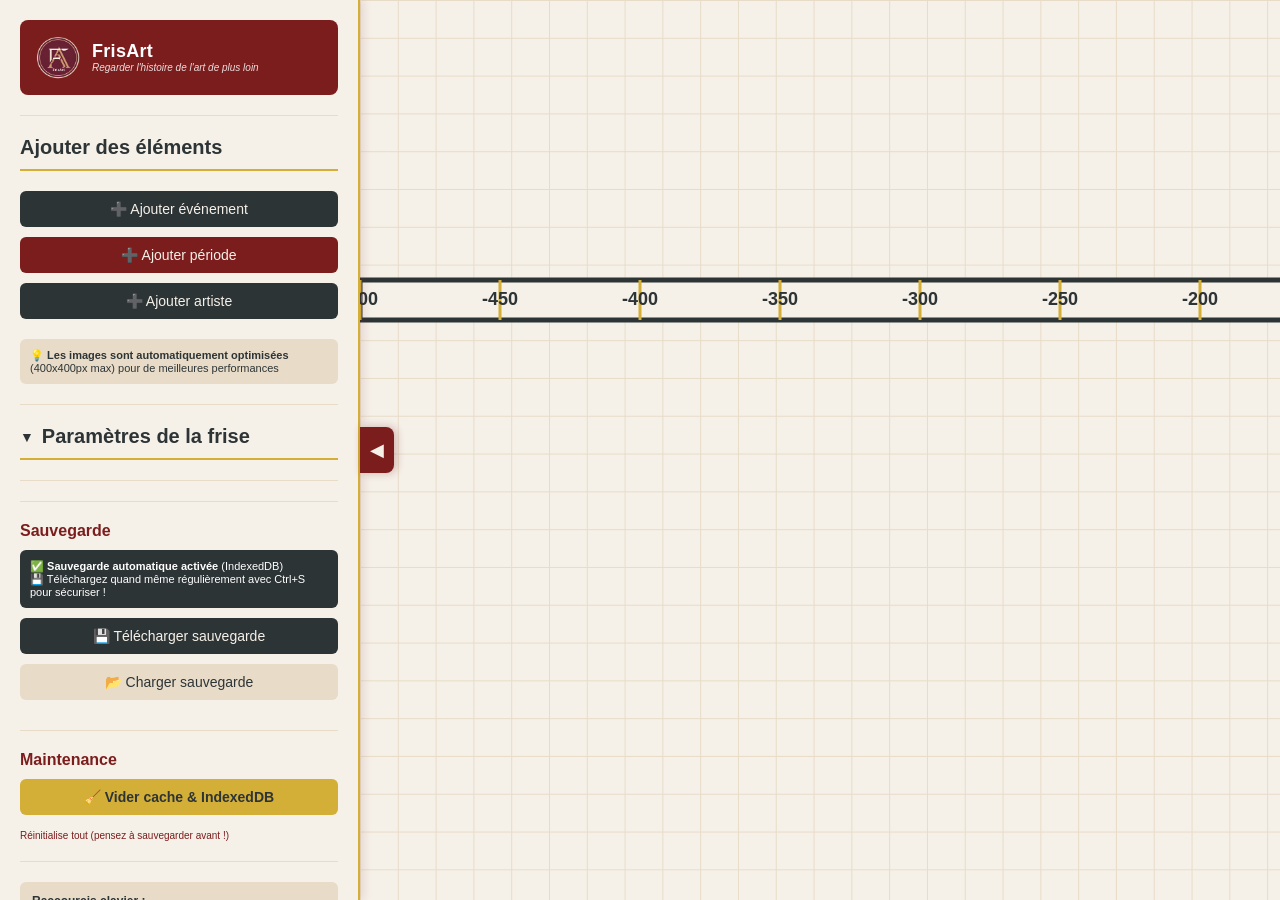
<file: index.html>
<!DOCTYPE html>
<html lang="fr">
<head>
  <meta charset="UTF-8" />
  <meta name="viewport" content="width=device-width, initial-scale=1.0" />
  <title>Frise Chronologique Interactive</title>
  <link rel="stylesheet" href="style.css" />
</head>
<body>
  <!-- Menu latéral -->
  <div id="sidebar" class="sidebar">
    <button id="toggleMenu" class="toggle-btn" aria-label="Basculer le menu">◀</button>

    <div class="sidebar-content">
      <!-- Bandeau logo en haut de la sidebar -->
      <div class="logo-banner-sidebar">
        <img src="logo.png" alt="FrisArt Logo" class="logo-image-sidebar">
        <div class="logo-text-sidebar">
          <h1>FrisArt</h1>
          <p class="tagline">Regarder l'histoire de l'art de plus loin</p>
        </div>
      </div>

      <hr style="margin: 20px 0; border: none; border-top: 1px solid #E8DCC8;" />

      <!-- Ajouter des éléments (priorité) -->
      <h2>Ajouter des éléments</h2>
      <button class="btn btn-blue" onclick="showEventModal()">➕ Ajouter événement</button>
      <button class="btn btn-purple" onclick="showPeriodModal()">➕ Ajouter période</button>
      <button class="btn btn-green" onclick="showArtistModal()">➕ Ajouter artiste</button>
      
      <div style="margin-top: 10px; padding: 10px; background: #E8DCC8; border-radius: 6px; font-size: 11px; color: #2D3436;">
        💡 <strong>Les images sont automatiquement optimisées</strong> (400x400px max) pour de meilleures performances
      </div>

      <hr style="margin: 20px 0; border: none; border-top: 1px solid #E8DCC8;" />

      <!-- Paramètres repliables -->
      <div class="collapsible-section">
        <h2 class="collapsible-header" onclick="toggleSection('friseSettings')">
          <span class="toggle-icon">▼</span> Paramètres de la frise
        </h2>
        <div id="friseSettings" class="collapsible-content collapsed">
          <div class="form-group">
            <label for="startYear">Année début</label>
            <input type="number" id="startYear" value="-500" />
          </div>

          <div class="form-group">
            <label for="endYear">Année fin</label>
            <input type="number" id="endYear" value="2000" />
          </div>

          <div class="form-group">
            <label for="scale">Échelle (graduation principale)</label>
            <input type="number" id="scale" value="50" min="1" max="500" />
            <small style="display: block; margin-top: 5px; color: #7C1D1D; font-size: 11px;">
              💡 Plus l'échelle est petite, plus la frise est longue
            </small>
            <div style="display: flex; gap: 5px; margin-top: 8px;">
              <button class="btn-mini" onclick="setScale(100)" style="flex: 1;">Compact</button>
              <button class="btn-mini" onclick="setScale(50)" style="flex: 1;">Normal</button>
              <button class="btn-mini" onclick="setScale(25)" style="flex: 1;">Étendu</button>
              <button class="btn-mini" onclick="setScale(10)" style="flex: 1;">Très étendu</button>
            </div>
          </div>

          <div class="form-group">
            <label for="pagesH">Pages horizontales</label>
            <input type="number" id="pagesH" min="1" max="10" value="3" />
          </div>

          <div class="form-group">
            <label for="pagesV">Pages verticales</label>
            <input type="number" id="pagesV" min="1" max="10" value="2" />
          </div>

          <div class="form-group">
            <label for="timelineThickness">Épaisseur de la frise</label>
            <input type="range" id="timelineThickness" min="20" max="80" value="40" />
          </div>

          <div class="form-group">
            <label for="timelineY">Position frise (Y)</label>
            <input type="range" id="timelineY" min="50" max="2000" value="300" />
          </div>

          <div class="form-group">
            <label for="zoomLevel">Zoom</label>
            <input type="range" id="zoomLevel" min="0.1" max="1.5" step="0.05" value="1" />
          </div>

          <div class="form-group">
            <label for="bgColor">Couleur du fond</label>
            <input type="color" id="bgColor" value="#F5F0E8" />
            <button class="btn btn-secondary" onclick="applyBackgroundColor()" style="margin-top: 5px;">
              Appliquer
            </button>
          </div>

          <div class="form-group">
            <label>
              <input type="checkbox" id="showGrid" checked />
              Afficher le quadrillage
            </label>
          </div>

          <button class="btn btn-primary" onclick="centerOnYearZero()">📍 Centrer sur l'année 0</button>
          <button class="btn btn-secondary" onclick="resetView()">🔄 Réinitialiser la vue</button>
        </div>
      </div>
      
      <hr style="margin: 20px 0; border: none; border-top: 1px solid #E8DCC8;" />

      <div id="textStyleTools" style="display:none; padding: 15px; background: #F5F0E8; border-radius: 8px;">
        <h3 style="margin-bottom: 10px;">Texte sélectionné (Périodes/Artistes)</h3>
        <small style="display: block; margin-bottom: 10px; color: #7C1D1D; font-size: 11px;">
          💡 Les événements ont des tailles fixes : titre 23px, date 20px gras
        </small>
        <div class="form-group">
          <label for="selectedTextSize">Taille</label>
          <input type="range" id="selectedTextSize" min="8" max="32" value="12" />
          <span id="selectedTextSizeValue">12px</span>
        </div>
        <div class="form-group">
          <label>
            <input type="checkbox" id="selectedTextBold" /> Gras
          </label>
        </div>
      </div>

      <div id="selectedItemActions" style="display:none; margin-top: 15px;">
        <h3>Élément sélectionné</h3>
        <button class="btn btn-warning" onclick="editSelectedItem()">✏️ Modifier</button>
        <button class="btn btn-danger" onclick="deleteSelectedItem()">🗑️ Supprimer</button>
      </div>

      <hr style="margin: 20px 0; border: none; border-top: 1px solid #E8DCC8;" />

      <h3>Sauvegarde</h3>
      <div style="padding: 10px; background: #2D3436; color: white; border-radius: 6px; font-size: 11px; margin-bottom: 10px;">
        ✅ <strong>Sauvegarde automatique activée</strong> (IndexedDB)<br>
        💾 Téléchargez quand même régulièrement avec Ctrl+S pour sécuriser !
      </div>
      <button class="btn btn-success" onclick="saveToFile()">💾 Télécharger sauvegarde</button>
      <input type="file" id="loadFile" accept=".json" style="display: none;" onchange="loadFromFile(event)" />
      <button class="btn btn-secondary" onclick="document.getElementById('loadFile').click()">📂 Charger sauvegarde</button>
      
      <hr style="margin: 20px 0; border: none; border-top: 1px solid #E8DCC8;" />
      
      <h3>Maintenance</h3>
      <button class="btn btn-warning" onclick="clearCache()">🧹 Vider cache & IndexedDB</button>
      <small style="display: block; margin-top: 5px; color: #7C1D1D; font-size: 10px;">
        Réinitialise tout (pensez à sauvegarder avant !)
      </small>

      <hr style="margin: 20px 0; border: none; border-top: 1px solid #E8DCC8;" />

      <div style="padding: 12px; background: #E8DCC8; border-radius: 6px; font-size: 12px; color: #2D3436;">
        <strong>Raccourcis clavier :</strong>
        <ul style="margin-top: 8px; padding-left: 20px;">
          <li><kbd>ESC</kbd> - Fermer / Désélectionner</li>
          <li><kbd>Suppr</kbd> - Supprimer sélection</li>
          <li><kbd>Ctrl+S</kbd> - Télécharger sauvegarde</li>
          <li><kbd>Entrée</kbd> - Valider modal</li>
        </ul>
      </div>
    </div>
  </div>

  <!-- Zone de canvas -->
  <div id="canvasContainer" class="canvas-container">
    <canvas id="timeline"></canvas>
    <div id="eventsContainer"></div>
  </div>

  <!-- Modal Événement -->
  <div id="eventModal" class="modal" role="dialog" aria-labelledby="eventModalTitle">
    <div class="modal-content">
      <h3 id="eventModalTitle">Ajouter un événement</h3>
      <input type="text" id="eventName" placeholder="Nom de l'œuvre" aria-label="Nom de l'événement" />
      <input type="number" id="eventYear" placeholder="Année" aria-label="Année de l'événement" />
      <input type="file" id="eventImage" accept="image/*" aria-label="Image de l'événement" />
      <img id="eventPreview" style="display:none; max-width:100%; max-height:150px;" alt="Aperçu" />
      <div class="modal-buttons">
        <button class="btn btn-blue" onclick="saveEvent()">Ajouter</button>
        <button class="btn btn-secondary" onclick="closeModals()">Annuler</button>
      </div>
    </div>
  </div>

  <!-- Modal Période -->
  <div id="periodModal" class="modal" role="dialog" aria-labelledby="periodModalTitle">
    <div class="modal-content">
      <h3 id="periodModalTitle">Ajouter une période</h3>
      <input type="text" id="periodName" placeholder="Nom de la période" aria-label="Nom de la période" />
      <input type="number" id="periodStart" placeholder="Année début" aria-label="Année de début" />
      <input type="number" id="periodEnd" placeholder="Année fin" aria-label="Année de fin" />
      <input type="color" id="periodColor" value="#7C1D1D" aria-label="Couleur de la période" />
      <div class="form-group">
        <label for="periodHeight">Épaisseur de la barre</label>
        <input type="range" id="periodHeight" min="20" max="120" value="40" />
        <span id="periodHeightValue">40px</span>
      </div>
      <div class="modal-buttons">
        <button class="btn btn-purple" onclick="savePeriod()">Ajouter</button>
        <button class="btn btn-secondary" onclick="closeModals()">Annuler</button>
      </div>
    </div>
  </div>

  <!-- Modal Artiste -->
  <div id="artistModal" class="modal" role="dialog" aria-labelledby="artistModalTitle">
    <div class="modal-content">
      <h3 id="artistModalTitle">Ajouter un artiste</h3>
      <input type="text" id="artistName" placeholder="Nom de l'artiste" aria-label="Nom de l'artiste" />
      <input type="number" id="artistBirth" placeholder="Année de naissance" aria-label="Année de naissance" />
      <input type="number" id="artistDeath" placeholder="Année de décès" aria-label="Année de décès" />
      <div class="modal-buttons">
        <button class="btn btn-green" onclick="saveArtist()">Ajouter</button>
        <button class="btn btn-secondary" onclick="closeModals()">Annuler</button>
      </div>
    </div>
  </div>

  <script src="script.js"></script>
</body>
</html>
</file>
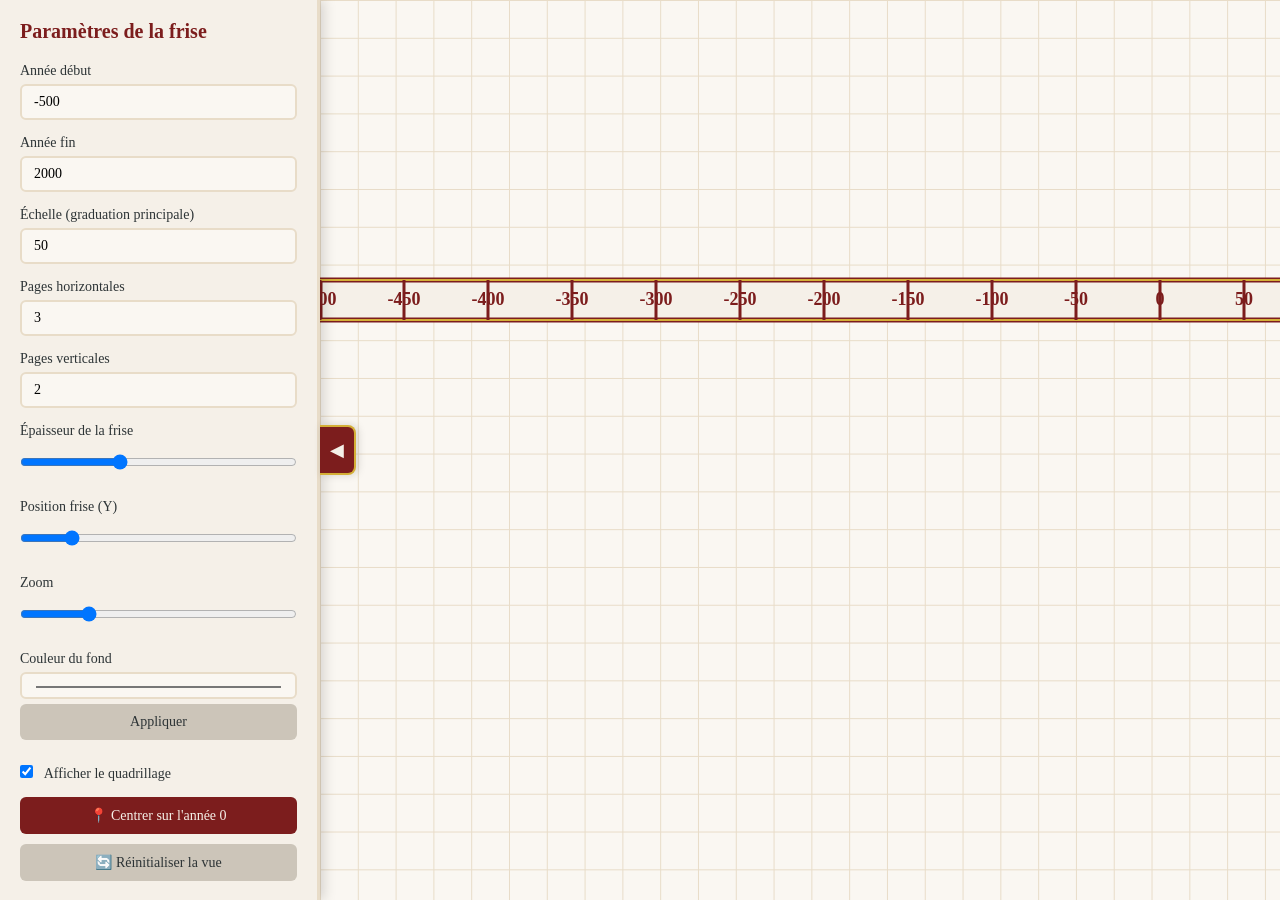
<file: frise-index.html>
<!DOCTYPE html>
<html lang="fr">
<head>
  <meta charset="UTF-8" />
  <meta name="viewport" content="width=device-width, initial-scale=1.0" />
  <title>Frise Chronologique Interactive</title>
  <link rel="stylesheet" href="frise-style.css" />
</head>
<body>
  <!-- Menu latéral -->
  <div id="sidebar" class="sidebar">
    <button id="toggleMenu" class="toggle-btn">◀</button>

    <div class="sidebar-content">
      <h2>Paramètres de la frise</h2>

      <div class="form-group">
        <label>Année début</label>
        <input type="number" id="startYear" value="-500" />
      </div>

      <div class="form-group">
        <label>Année fin</label>
        <input type="number" id="endYear" value="2000" />
      </div>

      <div class="form-group">
        <label>Échelle (graduation principale)</label>
        <input type="number" id="scale" value="50" />
      </div>

      <div class="form-group">
        <label>Pages horizontales</label>
        <input type="number" id="pagesH" min="1" max="10" value="3" />
      </div>

      <div class="form-group">
        <label>Pages verticales</label>
        <input type="number" id="pagesV" min="1" max="10" value="2" />
      </div>

      <div class="form-group">
        <label>Épaisseur de la frise</label>
        <input type="range" id="timelineThickness" min="20" max="80" value="40" />
      </div>

      <div class="form-group">
        <label>Position frise (Y)</label>
        <input type="range" id="timelineY" min="50" max="2000" value="300" />
      </div>

      <div class="form-group">
        <label>Zoom</label>
        <input type="range" id="zoomLevel" min="0.5" max="3" step="0.1" value="1" />
      </div>

      <div class="form-group">
        <label>Couleur du fond</label>
        <input type="color" id="bgColor" value="#FAF7F2" />
        <button class="btn btn-secondary" onclick="applyBackgroundColor()" style="margin-top: 5px;">
          Appliquer
        </button>
      </div>

      <div class="form-group">
        <label>
          <input type="checkbox" id="showGrid" checked />
          Afficher le quadrillage
        </label>
      </div>

      <button class="btn btn-primary" onclick="centerOnYearZero()">📍 Centrer sur l'année 0</button>
      <button class="btn btn-secondary" onclick="resetView()">🔄 Réinitialiser la vue</button>
      
      <hr style="margin: 20px 0; border: none; border-top: 1px solid var(--beige);" />
      
      <h3>Ajouter des éléments</h3>
      <button class="btn btn-blue" onclick="showEventModal()">➕ Ajouter événement</button>
      <button class="btn btn-purple" onclick="showPeriodModal()">➕ Ajouter période</button>
      <button class="btn btn-green" onclick="showArtistModal()">➕ Ajouter artiste</button>

      <hr style="margin: 20px 0; border: none; border-top: 1px solid var(--beige);" />

      <h3>Sauvegarde</h3>
      <button class="btn btn-success" onclick="saveToFile()">💾 Télécharger sauvegarde</button>
      <input type="file" id="loadFile" accept=".json" style="display: none;" onchange="loadFromFile(event)" />
      <button class="btn btn-secondary" onclick="document.getElementById('loadFile').click()">📂 Charger sauvegarde</button>

      <hr style="margin: 20px 0; border: none; border-top: 1px solid var(--beige);" />

      <div id="textStyleTools" style="display:none; padding: 15px; background: var(--light-cream); border-radius: 8px; border: 2px solid var(--beige);">
        <h3 style="margin-bottom: 10px;">Texte sélectionné</h3>
        <div class="form-group">
          <label>Taille</label>
          <input type="range" id="selectedTextSize" min="8" max="32" value="12" />
          <span id="selectedTextSizeValue">12px</span>
        </div>
        <div class="form-group">
          <label><input type="checkbox" id="selectedTextBold" /> Gras</label>
        </div>
      </div>

      <div id="selectedItemActions" style="display:none; margin-top: 15px;">
        <h3>Élément sélectionné</h3>
        <button class="btn btn-warning" onclick="editSelectedItem()">✏️ Modifier</button>
        <button class="btn btn-danger" onclick="deleteSelectedItem()">🗑️ Supprimer</button>
      </div>
    </div>
  </div>

  <!-- Zone de canvas -->
  <div id="canvasContainer" class="canvas-container">
    <canvas id="timeline"></canvas>
    <div id="eventsContainer"></div>
  </div>

  <!-- Modal Événement -->
  <div id="eventModal" class="modal">
    <div class="modal-content">
      <h3 id="eventModalTitle">Ajouter un événement</h3>
      <input type="text" id="eventName" placeholder="Nom de l'œuvre" />
      <input type="number" id="eventYear" placeholder="Année" />
      <input type="file" id="eventImage" accept="image/*" />
      <img id="eventPreview" style="display:none; max-width:100%; max-height:150px; border-radius: 8px; margin-top: 10px;" />
      <div class="modal-buttons">
        <button class="btn btn-blue" onclick="saveEvent()">Ajouter</button>
        <button class="btn btn-secondary" onclick="closeModals()">Annuler</button>
      </div>
    </div>
  </div>

  <!-- Modal Période -->
  <div id="periodModal" class="modal">
    <div class="modal-content">
      <h3 id="periodModalTitle">Ajouter une période</h3>
      <input type="text" id="periodName" placeholder="Nom de la période" />
      <input type="number" id="periodStart" placeholder="Année début" />
      <input type="number" id="periodEnd" placeholder="Année fin" />
      <input type="color" id="periodColor" value="#7C1D1D" />
      <div class="form-group">
        <label>Épaisseur de la barre</label>
        <input type="range" id="periodHeight" min="20" max="120" value="40" />
        <span id="periodHeightValue">40px</span>
      </div>
      <div class="modal-buttons">
        <button class="btn btn-purple" onclick="savePeriod()">Ajouter</button>
        <button class="btn btn-secondary" onclick="closeModals()">Annuler</button>
      </div>
    </div>
  </div>

  <!-- Modal Artiste -->
  <div id="artistModal" class="modal">
    <div class="modal-content">
      <h3 id="artistModalTitle">Ajouter un artiste</h3>
      <input type="text" id="artistName" placeholder="Nom de l'artiste" />
      <input type="number" id="artistBirth" placeholder="Année de naissance" />
      <input type="number" id="artistDeath" placeholder="Année de décès" />
      <div class="modal-buttons">
        <button class="btn btn-green" onclick="saveArtist()">Ajouter</button>
        <button class="btn btn-secondary" onclick="closeModals()">Annuler</button>
      </div>
    </div>
  </div>

  <!-- Modal de confirmation -->
  <div id="confirmModal" class="modal modal-popup">
    <div class="popup-overlay"></div>
    <div class="modal-content modal-confirm">
      <div class="confirm-icon">⚠️</div>
      <h3 id="confirmTitle">Confirmation</h3>
      <p id="confirmMessage">Êtes-vous sûr ?</p>
      <div class="modal-buttons">
        <button id="confirmYes" class="btn btn-danger">Oui</button>
        <button id="confirmNo" class="btn btn-secondary">Non</button>
      </div>
    </div>
  </div>

  <script src="frise-script.js"></script>
</body>
</html>
</file>
<file: style.css>
* { margin: 0; padding: 0; box-sizing: border-box; }

body {
  font-family: -apple-system, BlinkMacSystemFont, 'Segoe UI', Arial, sans-serif;
  overflow: hidden;
  background: #F5F0E8; /* Crème */
}

/* ==================== TOAST NOTIFICATIONS ==================== */
.toast {
  position: fixed;
  bottom: 30px;
  right: 30px;
  background: #2D3436; /* Anthracite */
  color: #F5F0E8; /* Crème */
  padding: 16px 24px;
  border-radius: 8px;
  box-shadow: 0 4px 12px rgba(124, 29, 29, 0.3);
  z-index: 10000;
  font-size: 14px;
  font-weight: 500;
  opacity: 0;
  transform: translateY(20px);
  transition: all 0.3s cubic-bezier(0.4, 0, 0.2, 1);
  max-width: 400px;
}

.toast.show {
  opacity: 1;
  transform: translateY(0);
}

.toast-success { background: #10b981; }
.toast-error { background: #7C1D1D; } /* Bordeaux */
.toast-info { background: #2D3436; } /* Anthracite */

/* Quadrillage en fond (≈ 1 cm à 96dpi) */
.canvas-container.grid {
  background-image:
    linear-gradient(to right, #E8DCC8 1px, transparent 1px),
    linear-gradient(to bottom, #E8DCC8 1px, transparent 1px);
  background-size: 37.8px 37.8px;
  background-position: 0 0;
}

/* ==================== SIDEBAR ==================== */
.sidebar {
  position: fixed;
  left: 0; top: 0;
  width: 360px; height: 100vh;
  background: #F5F0E8; /* Crème */
  box-shadow: 2px 0 10px rgba(124, 29, 29, 0.15);
  transition: transform 0.3s cubic-bezier(0.4, 0, 0.2, 1);
  z-index: 1000;
  overflow-y: auto;
  border-right: 2px solid #D4AF37; /* Or */
}

.sidebar.closed { transform: translateX(-360px); }

.toggle-btn {
  position: fixed;
  right: auto;
  left: 360px;
  top: 50%;
  transform: translateY(-50%);
  background: #7C1D1D; /* Bordeaux */
  color: #F5F0E8; /* Crème */
  border: none;
  padding: 12px 10px;
  cursor: pointer;
  border-radius: 0 8px 8px 0;
  font-size: 18px;
  transition: all 0.3s;
  box-shadow: 2px 0 8px rgba(124, 29, 29, 0.3);
}

.toggle-btn:hover {
  background: #5a1515;
  box-shadow: 2px 0 12px rgba(124, 29, 29, 0.5);
}

.sidebar.closed ~ * .toggle-btn,
.sidebar.closed .toggle-btn {
  left: 0 !important;
}

.sidebar-content { padding: 20px; }

.sidebar h2 {
  margin-bottom: 20px;
  color: #2D3436; /* Anthracite */
  font-size: 20px;
  border-bottom: 2px solid #D4AF37; /* Or */
  padding-bottom: 10px;
}

.sidebar h3 {
  margin: 15px 0 10px;
  font-size: 16px;
  color: #7C1D1D; /* Bordeaux */
}

/* ==================== COLLAPSIBLE SECTIONS ==================== */
.collapsible-section {
  margin-bottom: 20px;
}

.collapsible-header {
  cursor: pointer;
  display: flex;
  align-items: center;
  user-select: none;
  transition: color 0.2s;
  margin-bottom: 0 !important;
  padding-bottom: 10px !important;
}

.collapsible-header:hover {
  color: #7C1D1D !important;
}

.toggle-icon {
  display: inline-block;
  margin-right: 8px;
  font-size: 14px;
  transition: transform 0.3s ease;
}

.collapsible-content {
  max-height: 2000px;
  overflow: hidden;
  transition: max-height 0.4s cubic-bezier(0.4, 0, 0.2, 1), opacity 0.3s ease;
  opacity: 1;
  padding-top: 15px;
}

.collapsible-content.collapsed {
  max-height: 0;
  opacity: 0;
  padding-top: 0;
}

.collapsed + .collapsible-header .toggle-icon {
  transform: rotate(-90deg);
}

/* ==================== FORMS ==================== */
.form-group { margin-bottom: 15px; }

.form-group label {
  display: block;
  margin-bottom: 5px;
  color: #2D3436; /* Anthracite */
  font-size: 14px;
  font-weight: 500;
}

.form-group input[type="checkbox"] { width: auto; margin-right: 8px; }

.form-group span {
  display: inline-block;
  margin-left: 10px;
  color: #7C1D1D; /* Bordeaux */
  font-weight: 600;
}

.form-group input {
  width: 100%;
  padding: 8px 12px;
  border: 1px solid #E8DCC8; /* Beige */
  border-radius: 6px;
  font-size: 14px;
  transition: border-color 0.2s;
  background: white;
}

.form-group input:focus {
  outline: none;
  border-color: #D4AF37; /* Or */
  box-shadow: 0 0 0 3px rgba(212, 175, 55, 0.1);
}

/* ==================== BUTTONS ==================== */
.btn {
  width: 100%;
  padding: 10px 16px;
  margin-bottom: 10px;
  border: none;
  border-radius: 6px;
  cursor: pointer;
  font-size: 14px;
  font-weight: 500;
  transition: all 0.2s;
}

.btn-primary { background: #7C1D1D; color: #F5F0E8; } /* Bordeaux */
.btn-blue { background: #2D3436; color: #F5F0E8; } /* Anthracite */
.btn-purple { background: #7C1D1D; color: #F5F0E8; } /* Bordeaux */
.btn-green { background: #2D3436; color: #F5F0E8; } /* Anthracite */
.btn-warning { background: #D4AF37; color: #2D3436; font-weight: 600; } /* Or */
.btn-danger { background: #7C1D1D; color: #F5F0E8; } /* Bordeaux */
.btn-success { background: #2D3436; color: #F5F0E8; } /* Anthracite */
.btn-secondary { background: #E8DCC8; color: #2D3436; } /* Beige */

.btn:hover { 
  opacity: 0.9; 
  transform: translateY(-1px);
  box-shadow: 0 2px 8px rgba(124, 29, 29, 0.3);
}

.btn:active {
  transform: translateY(0);
}

.btn-mini {
  padding: 5px 8px;
  border: 1px solid #E8DCC8;
  border-radius: 4px;
  background: white;
  color: #2D3436;
  font-size: 11px;
  cursor: pointer;
  transition: all 0.2s;
}

.btn-mini:hover {
  background: #D4AF37;
  color: white;
  border-color: #D4AF37;
}

/* ==================== CANVAS CONTAINER ==================== */
.canvas-container {
  position: fixed;
  left: 360px; top: 0; right: 0; bottom: 0;
  overflow: auto;
  cursor: grab;
  background: #F5F0E8; /* Crème */
  transition: left 0.3s;
}

.canvas-container.grabbing { cursor: grabbing; }
.canvas-container.closed { left: 0; }

/* ==================== LOGO BANNER IN SIDEBAR ==================== */
.logo-banner-sidebar {
  display: flex;
  align-items: center;
  gap: 12px;
  padding: 15px;
  background: #7C1D1D;
  border-radius: 8px;
  margin-bottom: 5px;
}

.logo-image-sidebar {
  width: 45px;
  height: 45px;
  flex-shrink: 0;
  border-radius: 50%;
  object-fit: cover;
}

.logo-text-sidebar {
  display: flex;
  flex-direction: column;
  gap: 2px;
}

.logo-text-sidebar h1 {
  margin: 0;
  font-size: 18px;
  color: white;
  font-weight: 600;
  letter-spacing: 0.3px;
  line-height: 1;
}

.logo-text-sidebar .tagline {
  margin: 0;
  font-size: 10px;
  color: rgba(255, 255, 255, 0.85);
  font-style: italic;
  line-height: 1.2;
}

#timeline {
  position: absolute;
  top: 0; left: 0;
  background: transparent;
  will-change: transform; /* 🔧 Optimisation GPU */
  transform: translateZ(0); /* 🔧 Force l'accélération matérielle */
}

#eventsContainer {
  position: absolute;
  top: 0; left: 0;
  width: 100%; height: 100%;
  pointer-events: none;
  will-change: transform; /* 🔧 Optimisation GPU */
  transform: translateZ(0); /* 🔧 Force l'accélération matérielle */
}

/* ==================== SELECTIONS / HIGHLIGHT ==================== */
.event-card.selected,
.period-bar.selected,
.artist-line.selected {
  box-shadow: 0 0 0 4px rgba(212, 175, 55, 0.6), 0 8px 20px rgba(124, 29, 29, 0.3);
  border-color: #D4AF37 !important; /* Or */
  z-index: 100;
}

.selected-text {
  background: rgba(212, 175, 55, 0.2) !important;
  outline: 3px solid rgba(212, 175, 55, 0.9) !important;
  outline-offset: 2px;
  border-radius: 4px;
}

/* ==================== EVENTS ==================== */
.event-card {
  position: absolute;
  background: #F5F0E8; /* Crème pour la zone texte uniquement */
  border: 2px solid #E8DCC8; /* Beige */
  border-radius: 8px;
  padding: 0; /* 🔧 ZERO padding */
  box-shadow: 0 2px 8px rgba(45, 52, 54, 0.15);
  cursor: grab;
  pointer-events: all;
  user-select: none;
  display: flex;
  flex-direction: column;
  gap: 0; /* 🔧 Pas d'espace entre image et texte */
  transition: box-shadow 0.15s ease-out;
  will-change: transform;
  transform: translate3d(0, 0, 0);
  backface-visibility: hidden;
  overflow: hidden; /* 🔧 Pour que l'image ne dépasse pas */
}

.event-card:hover {
  box-shadow: 0 4px 12px rgba(124, 29, 29, 0.2);
  border-color: #D4AF37; /* Or */
}

.event-card:active { cursor: grabbing; }

.event-card img {
  width: 100%;
  height: calc(100% - 60px); /* 🔧 Prend toute la hauteur sauf 60px pour les textes */
  object-fit: cover; /* 🔧 COVER pour remplir sans bandes blanches */
  border-radius: 6px 6px 0 0; /* 🔧 Arrondi seulement en haut */
  pointer-events: none;
  user-select: none;
  border: none;
  background: transparent;
  display: block;
}

.event-title,
.event-year {
  text-align: center;
  word-break: break-word;
  overflow: hidden;
  line-height: 1.2;
  pointer-events: none;
  cursor: default;
  padding: 3px 6px; /* 🔧 Petit padding pour aérer */
  border-radius: 0; /* 🔧 Pas d'arrondi */
  flex-shrink: 0;
  background: #F5F0E8; /* 🔧 Fond crème */
}

.event-title { 
  font-size: 23px !important;
  font-weight: 600; 
  color: #2D3436;
  padding-top: 6px; /* 🔧 Un peu plus d'espace en haut */
}

.event-year { 
  font-size: 20px !important;
  font-weight: bold !important;
  color: #7C1D1D;
  padding-bottom: 6px; /* 🔧 Un peu plus d'espace en bas */
}

/* Resize handle */
.resize-corner {
  position: absolute;
  bottom: 0; right: 0;
  width: 20px; height: 20px;
  cursor: nwse-resize;
  background: linear-gradient(135deg, transparent 50%, rgba(212, 175, 55, 0.5) 50%);
  border-bottom-right-radius: 6px;
  transition: background 0.2s;
}

.resize-corner:hover {
  background: linear-gradient(135deg, transparent 50%, rgba(212, 175, 55, 0.8) 50%);
}

/* Ligne de connexion */
.connection-line {
  position: absolute;
  width: 2px;
  background: repeating-linear-gradient(to bottom, #7C1D1D 0px, #7C1D1D 4px, transparent 4px, transparent 8px);
  pointer-events: none;
  opacity: 0.6;
}

/* ==================== PERIODS ==================== */
.period-bar {
  position: absolute;
  opacity: 0.85;
  border-radius: 4px;
  border: 2px solid rgba(45, 52, 54, 0.2);
  cursor: grab;
  pointer-events: all;
  user-select: none;
  transition: opacity 0.15s ease-out, box-shadow 0.15s ease-out;
  display: flex;
  flex-direction: column;
  justify-content: center;
  align-items: center;
  gap: 4px;
  will-change: transform;
  transform: translate3d(0, 0, 0);
  backface-visibility: hidden;
}

.period-bar:hover {
  opacity: 0.95;
  box-shadow: 0 4px 12px rgba(124, 29, 29, 0.25);
}

.period-bar:active { cursor: grabbing; }

.period-name, .period-dates {
  color: white;
  text-align: center;
  pointer-events: all;
  cursor: text;
  padding: 2px 6px;
  border-radius: 3px;
  transition: background 0.15s ease-out;
  text-shadow: 1px 1px 2px rgba(0,0,0,0.3);
  white-space: nowrap;
  max-width: 90%;
}

.period-name:hover, .period-dates:hover {
  background: rgba(0,0,0,0.15);
}

/* 🔧 POIGNÉES DE REDIMENSIONNEMENT DES PÉRIODES - Version améliorée */
.period-resize-handle {
  position: absolute;
  top: 0;
  bottom: 0;
  width: 16px; /* 🔧 Augmenté de 12px à 16px pour plus de facilité */
  cursor: ew-resize;
  background: rgba(212, 175, 55, 0);
  transition: background 0.2s, width 0.2s;
  z-index: 10;
}

.period-resize-handle.left {
  left: 0;
  border-left: 3px solid transparent;
  border-radius: 4px 0 0 4px;
}

.period-resize-handle.right {
  right: 0;
  border-right: 3px solid transparent;
  border-radius: 0 4px 4px 0;
}

.period-bar:hover .period-resize-handle {
  background: rgba(212, 175, 55, 0.25); /* 🔧 Plus visible */
  width: 20px; /* 🔧 S'élargit au survol */
}

.period-bar:hover .period-resize-handle.left {
  border-left-color: #D4AF37;
  border-left-width: 4px; /* 🔧 Plus épais */
}

.period-bar:hover .period-resize-handle.right {
  border-right-color: #D4AF37;
  border-right-width: 4px; /* 🔧 Plus épais */
}

.period-resize-handle:hover {
  background: rgba(212, 175, 55, 0.5) !important;
  width: 24px !important; /* 🔧 Encore plus large au survol direct */
}

.period-resize-handle.left:hover {
  border-left-color: #D4AF37 !important;
  border-left-width: 5px !important;
}

.period-resize-handle.right:hover {
  border-right-color: #D4AF37 !important;
  border-right-width: 5px !important;
}

/* ==================== ARTISTS (ligne) ==================== */
.artist-line {
  position: absolute;
  height: 2px;
  border-top: 2px dashed #7C1D1D; /* Bordeaux */
  pointer-events: all;
  cursor: move;
  padding: 50px 0;
  transition: all 0.15s ease-out;
  will-change: transform;
  transform: translate3d(0, 0, 0);
  backface-visibility: hidden;
  min-width: 50px;
}

.artist-line:hover {
  border-top-color: #2D3436; /* Anthracite */
  border-top-width: 3px;
}

.artist-line.selected {
  border-top: 4px dashed #D4AF37; /* Or */
  background: rgba(212, 175, 55, 0.1);
  outline: 3px solid rgba(212, 175, 55, 0.5);
  border-radius: 4px;
}

.artist-marker {
  position: absolute;
  width: 10px;
  height: 10px;
  background: #7C1D1D; /* Bordeaux */
  border-radius: 50%;
  top: 50%;
  transform: translateY(-50%);
  pointer-events: none;
  border: 2px solid #D4AF37; /* Or */
}

.artist-name, .artist-dates {
  position: absolute;
  pointer-events: all;
  cursor: text;
  padding: 2px 6px;
  background: rgba(245, 240, 232, 0.95);
  border-radius: 3px;
  border: 1px solid #E8DCC8;
  transition: background 0.2s;
}

.artist-name:hover, .artist-dates:hover {
  background: rgba(212, 175, 55, 0.2);
  border-color: #D4AF37;
}

.artist-name {
  top: -30px;
  left: 50%;
  transform: translateX(-50%);
  color: #2D3436; /* Anthracite */
  font-weight: 600;
}

.artist-dates {
  top: 10px;
  left: 50%;
  transform: translateX(-50%);
  font-size: 10px;
  color: #7C1D1D; /* Bordeaux */
}

/* ==================== MODALS ==================== */
.modal {
  display: none;
  position: fixed;
  inset: 0;
  background: rgba(45, 52, 54, 0.6);
  backdrop-filter: blur(4px);
  z-index: 2000;
  justify-content: center;
  align-items: center;
  animation: fadeIn 0.2s;
}

.modal.show { display: flex; }

@keyframes fadeIn {
  from { opacity: 0; }
  to { opacity: 1; }
}

.modal-content {
  background: #F5F0E8; /* Crème */
  padding: 30px;
  border-radius: 12px;
  width: 90%;
  max-width: 420px;
  box-shadow: 0 20px 40px rgba(124, 29, 29, 0.3);
  animation: slideUp 0.3s cubic-bezier(0.4, 0, 0.2, 1);
  border: 2px solid #D4AF37; /* Or */
}

@keyframes slideUp {
  from { transform: translateY(20px); opacity: 0; }
  to { transform: translateY(0); opacity: 1; }
}

.modal-content h3 { 
  margin-bottom: 20px; 
  font-size: 20px;
  color: #2D3436; /* Anthracite */
  border-bottom: 2px solid #D4AF37; /* Or */
  padding-bottom: 10px;
}

.modal-content input {
  width: 100%;
  padding: 10px 12px;
  margin-bottom: 15px;
  border: 1px solid #E8DCC8;
  border-radius: 6px;
  font-size: 14px;
  transition: border-color 0.2s;
  background: white;
}

.modal-content input:focus {
  outline: none;
  border-color: #D4AF37; /* Or */
  box-shadow: 0 0 0 3px rgba(212, 175, 55, 0.1);
}

.modal-buttons {
  display: flex;
  gap: 10px;
  margin-top: 20px;
}

.modal-buttons .btn { flex: 1; margin: 0; }

/* ==================== SCROLLBAR ==================== */
.sidebar::-webkit-scrollbar,
.canvas-container::-webkit-scrollbar {
  width: 10px;
  height: 10px;
}

.sidebar::-webkit-scrollbar-track,
.canvas-container::-webkit-scrollbar-track {
  background: #E8DCC8; /* Beige */
}

.sidebar::-webkit-scrollbar-thumb,
.canvas-container::-webkit-scrollbar-thumb {
  background: #D4AF37; /* Or */
  border-radius: 5px;
}

.sidebar::-webkit-scrollbar-thumb:hover,
.canvas-container::-webkit-scrollbar-thumb:hover {
  background: #7C1D1D; /* Bordeaux */
}

/* ==================== KEYBOARD HINTS ==================== */
.keyboard-hint {
  position: fixed;
  bottom: 20px;
  left: 50%;
  transform: translateX(-50%);
  background: rgba(45, 52, 54, 0.9);
  color: #F5F0E8;
  padding: 8px 16px;
  border-radius: 6px;
  font-size: 12px;
  opacity: 0;
  pointer-events: none;
  transition: opacity 0.3s;
  z-index: 5000;
  border: 1px solid #D4AF37;
}

.keyboard-hint.show {
  opacity: 1;
}

/* ==================== KBD STYLING ==================== */
kbd {
  background: #2D3436;
  color: #F5F0E8;
  padding: 2px 6px;
  border-radius: 3px;
  font-family: monospace;
  font-size: 11px;
  border: 1px solid #D4AF37;
}
</file>
<file: frise-style.css>
* { margin: 0; padding: 0; box-sizing: border-box; }

:root {
  /* Palette Galerie - Élégante et raffinée */
  --burgundy: #7C1D1D;
  --dark-burgundy: #5A1515;
  --cream: #F5F0E8;
  --light-cream: #FAF7F2;
  --anthracite: #2D3436;
  --charcoal: #1E2425;
  --gold: #D4AF37;
  --beige: #E8DCC8;
  --success: #2D5016;
  --danger: #A52A2A;
  --warning: #F39C12;
  --gray-100: #F8F6F3;
  --gray-200: #E5E1D8;
  --gray-300: #CCC5B9;
}

body {
  font-family: 'Georgia', 'Times New Roman', serif;
  overflow: hidden;
  background: var(--light-cream);
}

/* ==================== SIDEBAR ==================== */
.sidebar {
  position: fixed;
  left: 0; top: 0;
  width: 320px; height: 100vh;
  background: var(--cream);
  box-shadow: 4px 0 12px rgba(0,0,0,0.15);
  transition: transform 0.3s cubic-bezier(0.4, 0, 0.2, 1);
  z-index: 1000;
  overflow-y: auto;
  border-right: 3px solid var(--beige);
}

.sidebar.closed { transform: translateX(-320px); }

.toggle-btn {
  position: fixed;
  right: auto;
  left: 320px;
  top: 50%;
  transform: translateY(-50%);
  background: var(--burgundy);
  color: var(--cream);
  border: none;
  padding: 12px 10px;
  cursor: pointer;
  border-radius: 0 8px 8px 0;
  font-size: 18px;
  transition: all 0.3s;
  box-shadow: 2px 0 8px rgba(0,0,0,0.15);
  border: 2px solid var(--gold);
  border-left: none;
}

.toggle-btn:hover {
  background: var(--dark-burgundy);
  box-shadow: 2px 0 12px rgba(0,0,0,0.25);
}

.sidebar.closed ~ * .toggle-btn,
.sidebar.closed .toggle-btn {
  left: 0 !important;
}

.sidebar-content { padding: 20px; }

.sidebar h2 {
  margin-bottom: 20px;
  color: var(--burgundy);
  font-size: 20px;
}

.sidebar h3 {
  margin: 15px 0 10px;
  font-size: 16px;
  color: var(--burgundy);
}

/* ==================== FORMS ==================== */
.form-group { margin-bottom: 15px; }

.form-group label {
  display: block;
  margin-bottom: 5px;
  color: var(--anthracite);
  font-size: 14px;
  font-weight: 500;
}

.form-group input[type="checkbox"] { width: auto; margin-right: 8px; }

.form-group span {
  display: inline-block;
  margin-left: 10px;
  color: var(--burgundy);
  font-weight: 600;
}

.form-group input {
  width: 100%;
  padding: 8px 12px;
  border: 2px solid var(--beige);
  border-radius: 6px;
  font-size: 14px;
  transition: border-color 0.2s;
  background: var(--light-cream);
  font-family: 'Georgia', serif;
}

.form-group input:focus {
  outline: none;
  border-color: var(--burgundy);
  box-shadow: 0 0 0 3px rgba(124, 29, 29, 0.1);
}

/* ==================== BUTTONS ==================== */
.btn {
  width: 100%;
  padding: 10px 16px;
  margin-bottom: 10px;
  border: none;
  border-radius: 6px;
  cursor: pointer;
  font-size: 14px;
  font-weight: 500;
  transition: all 0.2s;
  font-family: 'Georgia', serif;
}

.btn-primary { background: var(--burgundy); color: var(--cream); }
.btn-primary:hover { background: var(--dark-burgundy); box-shadow: 0 4px 12px rgba(124, 29, 29, 0.3); }

.btn-blue { background: var(--gold); color: var(--charcoal); }
.btn-blue:hover { opacity: 0.9; box-shadow: 0 4px 12px rgba(212, 175, 55, 0.3); }

.btn-purple { background: var(--burgundy); color: var(--cream); }
.btn-purple:hover { opacity: 0.9; }

.btn-green { background: var(--success); color: var(--cream); }
.btn-green:hover { opacity: 0.9; }

.btn-warning { background: var(--warning); color: var(--charcoal); }
.btn-warning:hover { opacity: 0.9; }

.btn-danger { background: var(--danger); color: var(--cream); }
.btn-danger:hover { opacity: 0.9; }

.btn-success { background: var(--success); color: var(--cream); }
.btn-success:hover { opacity: 0.9; box-shadow: 0 4px 12px rgba(45, 80, 22, 0.3); }

.btn-secondary { background: var(--gray-300); color: var(--anthracite); }
.btn-secondary:hover { background: var(--anthracite); color: var(--cream); }

.btn:hover { 
  transform: translateY(-1px);
}

.btn:active {
  transform: translateY(0);
}

/* ==================== CANVAS CONTAINER ==================== */
.canvas-container {
  position: fixed;
  left: 320px; top: 0; right: 0; bottom: 0;
  overflow: auto;
  cursor: grab;
  background: var(--light-cream);
  transition: left 0.3s;
}

.canvas-container.grabbing { cursor: grabbing; }
.canvas-container.closed { left: 0; }

#timeline {
  position: absolute;
  top: 0; left: 0;
  background: transparent;
}

#eventsContainer {
  position: absolute;
  top: 0; left: 0;
  width: 100%; height: 100%;
  pointer-events: none;
}

/* ==================== SELECTIONS ==================== */
.event-card.selected,
.period-bar.selected,
.artist-line.selected {
  box-shadow: 0 0 0 4px rgba(212, 175, 55, 0.6), 0 8px 20px rgba(0,0,0,0.2);
  border-color: var(--gold) !important;
  z-index: 100;
}

.selected-text {
  background: rgba(212, 175, 55, 0.3) !important;
  outline: 3px solid rgba(212, 175, 55, 0.9) !important;
  outline-offset: 2px;
  border-radius: 4px;
}

/* ==================== EVENTS ==================== */
.event-card {
  position: absolute;
  background: var(--cream);
  border: 3px solid var(--beige);
  border-radius: 8px;
  padding: 8px;
  box-shadow: 0 2px 8px rgba(0,0,0,0.1);
  cursor: grab;
  pointer-events: all;
  user-select: none;
  display: flex;
  flex-direction: column;
  gap: 4px;
  transition: box-shadow 0.2s, transform 0.1s;
}

.event-card:hover {
  box-shadow: 0 4px 12px rgba(0,0,0,0.15);
  border-color: var(--burgundy);
}

.event-card:active { cursor: grabbing; }

.event-card img {
  width: 100%;
  flex: 1 1 auto;
  min-height: 50px;
  object-fit: cover;
  border-radius: 4px;
  pointer-events: none;
  user-select: none;
  border: 2px solid var(--beige);
}

.event-title,
.event-year {
  text-align: center;
  word-break: break-word;
  overflow: hidden;
  line-height: 1.2;
  pointer-events: all;
  cursor: text;
  padding: 2px;
  border-radius: 3px;
  transition: background 0.2s;
  color: var(--anthracite);
}

.event-title:hover,
.event-year:hover {
  background: rgba(212, 175, 55, 0.2);
}

.event-title { font-size: 12px; font-weight: 600; }
.event-year { font-size: 10px; color: var(--burgundy); }

.resize-corner {
  position: absolute;
  bottom: 0; right: 0;
  width: 20px; height: 20px;
  cursor: nwse-resize;
  background: linear-gradient(135deg, transparent 50%, var(--gold) 50%);
  border-bottom-right-radius: 6px;
  transition: background 0.2s;
  opacity: 0.6;
}

.resize-corner:hover {
  opacity: 1;
}

.connection-line {
  position: absolute;
  width: 2px;
  background: repeating-linear-gradient(to bottom, var(--burgundy) 0px, var(--burgundy) 4px, transparent 4px, transparent 8px);
  pointer-events: none;
  opacity: 0.6;
}

/* ==================== PERIODS ==================== */
.period-bar {
  position: absolute;
  opacity: 0.85;
  border-radius: 4px;
  border: 3px solid rgba(0,0,0,0.2);
  cursor: grab;
  pointer-events: all;
  user-select: none;
  transition: opacity 0.2s, box-shadow 0.2s;
}

.period-bar:hover {
  opacity: 0.95;
  box-shadow: 0 4px 12px rgba(0,0,0,0.2);
}

.period-bar:active { cursor: grabbing; }

.period-name, .period-dates {
  color: white;
  text-align: center;
  pointer-events: all;
  cursor: text;
  padding: 2px 4px;
  border-radius: 3px;
  transition: background 0.2s;
  text-shadow: 1px 1px 2px rgba(0,0,0,0.3);
}

.period-name:hover, .period-dates:hover {
  background: rgba(0,0,0,0.15);
}

/* Poignées de redimensionnement pour périodes */
.period-resize-left,
.period-resize-right {
  position: absolute;
  top: 0;
  width: 10px;
  height: 100%;
  cursor: ew-resize;
  background: rgba(212, 175, 55, 0.3);
  opacity: 0;
  transition: opacity 0.2s;
}

.period-bar:hover .period-resize-left,
.period-bar:hover .period-resize-right {
  opacity: 1;
}

.period-resize-left { left: 0; border-radius: 4px 0 0 4px; }
.period-resize-right { right: 0; border-radius: 0 4px 4px 0; }

/* ==================== ARTISTS ==================== */
.artist-line {
  position: absolute;
  height: 2px;
  border-top: 2px dashed var(--anthracite);
  pointer-events: all;
  cursor: move;
  padding: 30px 0;
  transition: all 0.2s;
}

.artist-line:hover {
  border-top-color: var(--burgundy);
  border-top-width: 3px;
}

.artist-line.selected {
  border-top: 4px dashed var(--gold);
  background: rgba(212, 175, 55, 0.1);
  outline: 3px solid rgba(212, 175, 55, 0.5);
  border-radius: 4px;
}

.artist-marker {
  position: absolute;
  width: 10px;
  height: 10px;
  background: var(--burgundy);
  border-radius: 50%;
  top: 50%;
  transform: translateY(-50%);
  pointer-events: none;
  border: 2px solid var(--gold);
}

.artist-name, .artist-dates {
  position: absolute;
  pointer-events: all;
  cursor: text;
  padding: 4px 8px;
  background: var(--cream);
  border-radius: 4px;
  border: 2px solid var(--beige);
  transition: all 0.2s;
  color: var(--anthracite);
}

.artist-name:hover, .artist-dates:hover {
  background: rgba(212, 175, 55, 0.2);
  border-color: var(--gold);
}

.artist-name {
  top: -35px;
  left: 50%;
  transform: translateX(-50%);
  font-weight: 600;
}

.artist-dates {
  top: 15px;
  left: 50%;
  transform: translateX(-50%);
  font-size: 11px;
  color: var(--burgundy);
}

/* ==================== MODALS ==================== */
.modal {
  display: none;
  position: fixed;
  inset: 0;
  background: rgba(0,0,0,0.5);
  backdrop-filter: blur(4px);
  z-index: 2000;
  justify-content: center;
  align-items: center;
  animation: fadeIn 0.2s;
}

.modal.show { display: flex; }

@keyframes fadeIn {
  from { opacity: 0; }
  to { opacity: 1; }
}

.modal-content {
  background: var(--cream);
  padding: 30px;
  border-radius: 12px;
  width: 90%;
  max-width: 420px;
  box-shadow: 0 20px 40px rgba(0,0,0,0.3);
  animation: slideUp 0.3s cubic-bezier(0.4, 0, 0.2, 1);
  border: 3px solid var(--gold);
}

@keyframes slideUp {
  from { transform: translateY(20px); opacity: 0; }
  to { transform: translateY(0); opacity: 1; }
}

.modal-content h3 { 
  margin-bottom: 20px; 
  font-size: 20px;
  color: var(--burgundy);
}

.modal-content input {
  width: 100%;
  padding: 10px 12px;
  margin-bottom: 15px;
  border: 2px solid var(--beige);
  border-radius: 6px;
  font-size: 14px;
  transition: border-color 0.2s;
  background: var(--light-cream);
  font-family: 'Georgia', serif;
}

.modal-content input:focus {
  outline: none;
  border-color: var(--burgundy);
  box-shadow: 0 0 0 3px rgba(124, 29, 29, 0.1);
}

.modal-buttons {
  display: flex;
  gap: 10px;
  margin-top: 20px;
}

.modal-buttons .btn { flex: 1; margin: 0; }

/* Pop-up de confirmation */
.modal-popup {
  backdrop-filter: blur(2px);
  background: rgba(0,0,0,0.3);
  z-index: 10000;
}

.popup-overlay {
  position: absolute;
  inset: 0;
  cursor: pointer;
}

.modal-confirm {
  position: relative;
  max-width: 420px;
  text-align: center;
  box-shadow: 0 20px 60px rgba(0,0,0,0.5);
  animation: popupSlide 0.3s cubic-bezier(0.34, 1.56, 0.64, 1);
  z-index: 1;
}

@keyframes popupSlide {
  from { transform: scale(0.8) translateY(-30px); opacity: 0; }
  to { transform: scale(1) translateY(0); opacity: 1; }
}

.confirm-icon {
  font-size: 64px;
  margin-bottom: 20px;
  animation: bounce 0.6s ease;
}

@keyframes bounce {
  0%, 100% { transform: translateY(0); }
  50% { transform: translateY(-10px); }
}

.modal-confirm h3 {
  color: var(--burgundy);
  margin-bottom: 15px;
  font-size: 22px;
}

.modal-confirm p {
  color: var(--anthracite);
  margin-bottom: 25px;
  font-size: 16px;
  line-height: 1.5;
  white-space: pre-line;
}

/* ==================== TOAST ==================== */
.toast {
  position: fixed;
  bottom: 30px;
  right: 30px;
  background: var(--burgundy);
  color: var(--cream);
  padding: 16px 24px;
  border-radius: 8px;
  box-shadow: 0 4px 12px rgba(0,0,0,0.3);
  z-index: 10000;
  font-size: 14px;
  font-weight: 500;
  opacity: 0;
  transform: translateY(20px);
  transition: all 0.3s cubic-bezier(0.4, 0, 0.2, 1);
  max-width: 400px;
  border: 2px solid var(--gold);
}

.toast.show {
  opacity: 1;
  transform: translateY(0);
}

.toast-success { background: var(--success); }
.toast-error { background: var(--danger); }
.toast-info { background: var(--burgundy); }

/* ==================== SCROLLBAR ==================== */
.sidebar::-webkit-scrollbar,
.canvas-container::-webkit-scrollbar {
  width: 10px;
  height: 10px;
}

.sidebar::-webkit-scrollbar-track,
.canvas-container::-webkit-scrollbar-track {
  background: var(--light-cream);
}

.sidebar::-webkit-scrollbar-thumb,
.canvas-container::-webkit-scrollbar-thumb {
  background: var(--beige);
  border-radius: 5px;
}

.sidebar::-webkit-scrollbar-thumb:hover,
.canvas-container::-webkit-scrollbar-thumb:hover {
  background: var(--burgundy);
}
</file>
